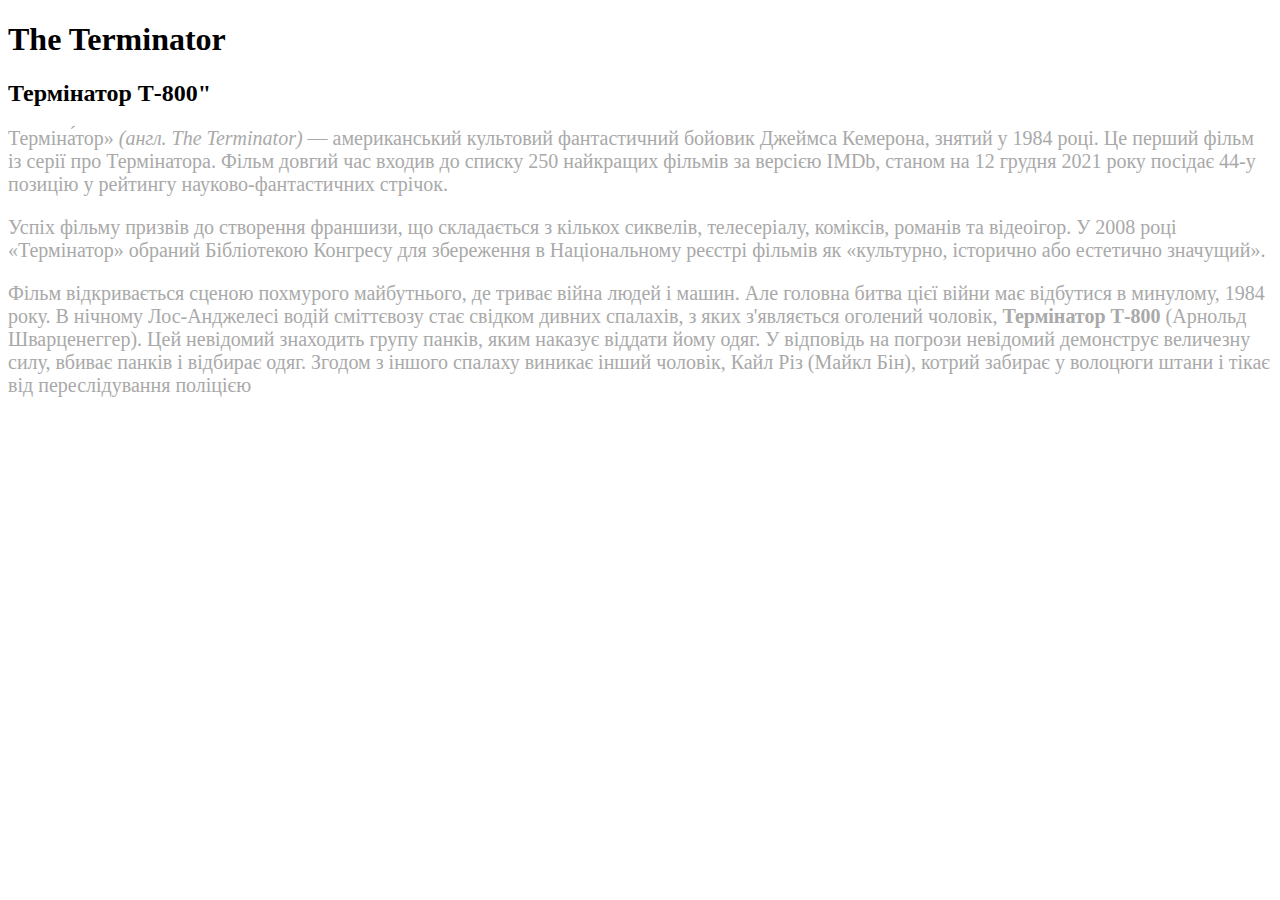
<file: homework/hw1/task1_1/index.html>
<!doctype html>
<html lang="en">
<head>
    <meta charset="UTF-8">
    <meta name="viewport"
          content="width=device-width, user-scalable=no, initial-scale=1.0, maximum-scale=1.0, minimum-scale=1.0">
    <meta http-equiv="X-UA-Compatible" content="ie=edge">
    <title>Terminator</title>
    <style>
        p{
            color: darkgray;
            font-size: 20px;
        }
    </style>
</head>
<body>
<h1>The Terminator</h1>
<h2>Термінатор Т-800"</h2>
<p>Терміна́тор» <em>(англ. The Terminator)</em> — американський культовий фантастичний бойовик Джеймса Кемерона, знятий у 1984 році. Це перший фільм із серії про
    Термінатора.
    Фільм довгий час входив до списку 250 найкращих фільмів за версією IMDb, станом на 12 грудня 2021 року посідає 44-у позицію у рейтингу науково-фантастичних
    стрічок.</p>
    <p>Успіх фільму призвів до створення франшизи, що складається з кількох сиквелів, телесеріалу, коміксів, романів та відеоігор. У 2008 році «Термінатор» обраний
        Бібліотекою Конгресу для збереження в Національному реєстрі фільмів як «культурно, історично або естетично значущий».</p>
    <p>Фільм відкривається сценою похмурого майбутнього, де триває війна людей і машин. Але головна битва цієї війни має відбутися в минулому, 1984 року. В нічному
        Лос-Анджелесі водій сміттєвозу стає свідком дивних спалахів, з яких з'являється оголений чоловік, <strong>Термінатор Т-800</strong> (Арнольд Шварценеггер). Цей
        невідомий знаходить
        групу панків, яким наказує віддати йому одяг. У відповідь на погрози невідомий демонструє величезну силу, вбиває панків і відбирає одяг. Згодом з іншого спалаху
        виникає інший чоловік, Кайл Різ (Майкл Бін), котрий забирає у волоцюги штани і тікає від переслідування поліцією</p>

</body>
</html>
</file>
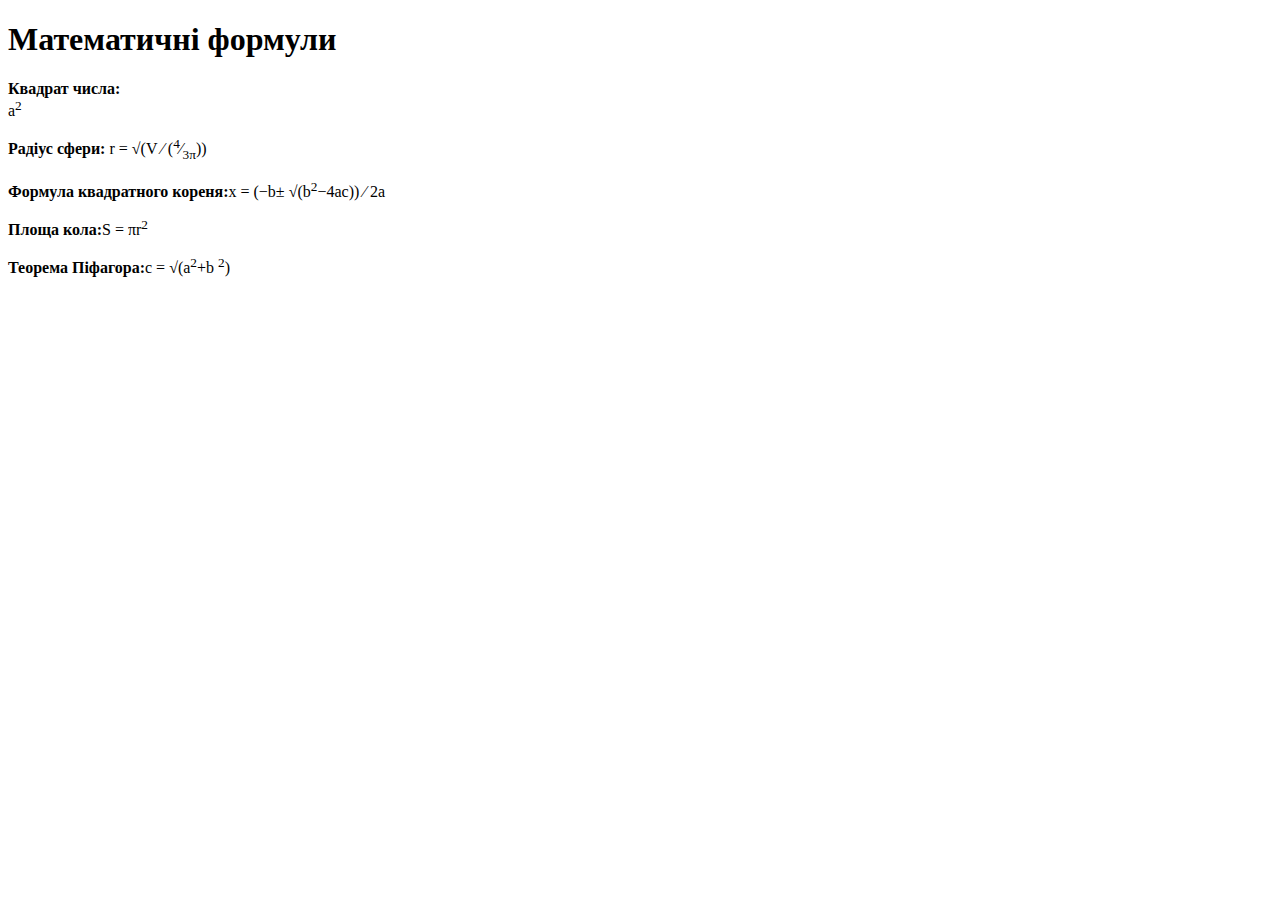
<file: homework/hw1/task1_2/index.html>
<!doctype html>
<html lang="en">
<head>
    <meta charset="UTF-8">
    <meta name="viewport"
          content="width=device-width, user-scalable=no, initial-scale=1.0, maximum-scale=1.0, minimum-scale=1.0">
    <meta http-equiv="X-UA-Compatible" content="ie=edge">
    <title>Математичні формули</title>
</head>
<body>
<h1>Математичні формули </h1>
<p><strong>Квадрат числа:</strong> <br>a<sup>2</sup></p>
<p><strong>Радіус сфери:</strong> r = &#8730;(V &#8260; (<sup>4</sup>&#8260<sub>3π</sub>))</p>
<p><strong>Формула квадратного кореня:</strong>x = (&#8722;b&#177; &#8730;(b<sup>2</sup>&#8722;4ac)) &#8260 2a</p>
<p><strong>Площа кола:</strong>S = &#960;r<sup>2</sup></p>
<p><strong>Теорема Піфагора:</strong>c =  &#8730;(a<sup>2</sup>+b <sup>2</sup>)</p>

</body>
</html>
</file>
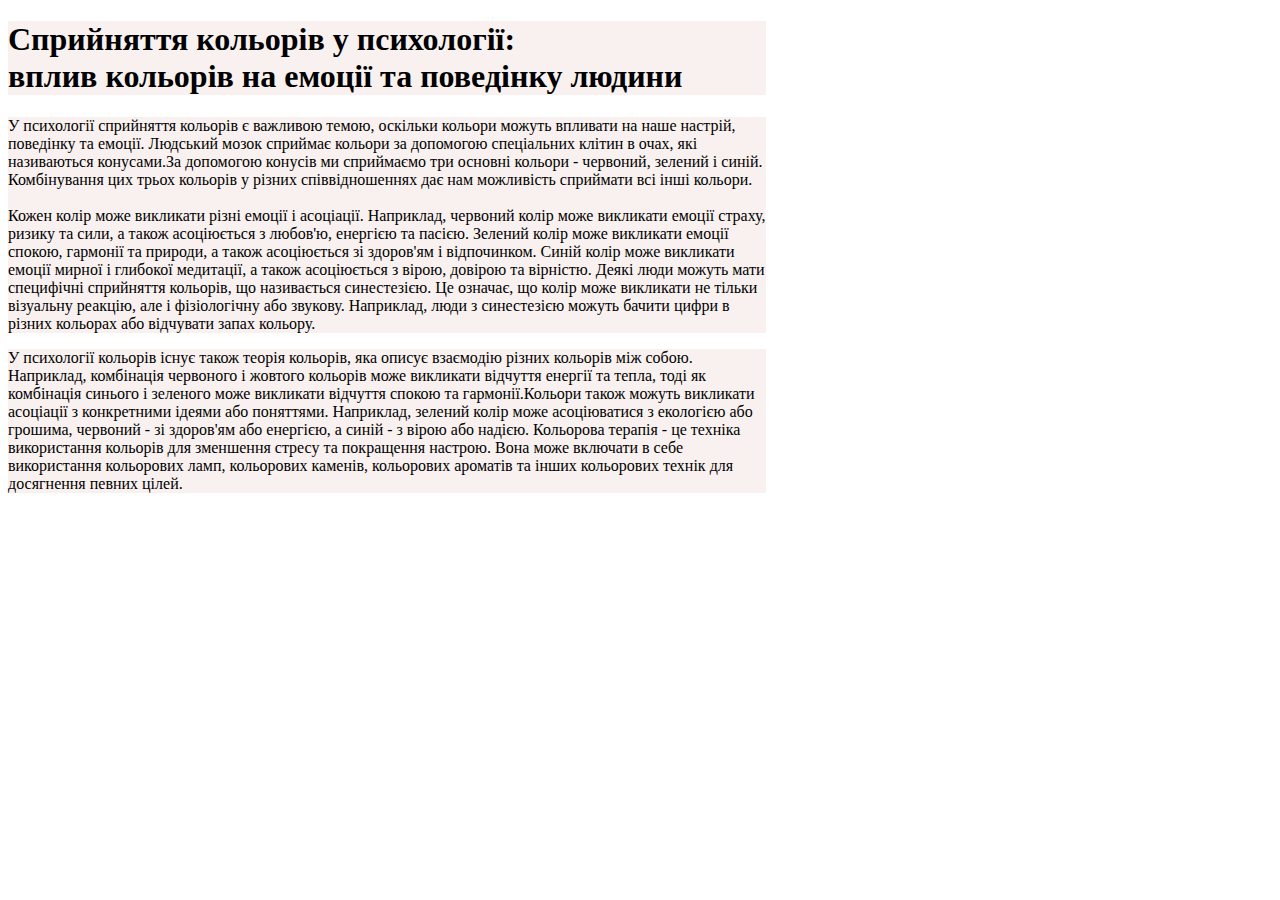
<file: homework/hw1/task1_3/index.html>
<!doctype html>
<html lang="en">
<head>
    <meta charset="UTF-8">
    <meta name="viewport"
          content="width=device-width, user-scalable=no, initial-scale=1.0, maximum-scale=1.0, minimum-scale=1.0">
    <meta http-equiv="X-UA-Compatible" content="ie=edge">
    <title>Сприйняття кольорів у психології</title>
    <link rel="stylesheet" href="index.css">
</head>
<body>
<h1>Сприйняття кольорів у психології: <br>вплив кольорів на емоції та поведінку людини</h1>
<p style="margin-bottom: 0">У психології сприйняття кольорів є важливою темою, оскільки кольори можуть впливати на наше настрій, поведінку та емоції. Людський мозок сприймає кольори за допомогою спеціальних клітин в очах, які називаються конусами.За допомогою конусів ми сприймаємо три основні кольори - червоний, зелений і синій. Комбінування цих трьох кольорів у різних співвідношеннях дає нам можливість сприймати всі інші кольори.

    <p style="margin-top: 0"><br>Кожен колір може викликати різні емоції і асоціації. Наприклад, червоний колір може викликати емоції страху, ризику та сили, а також асоціюється з любов'ю, енергією та пасією. Зелений колір може викликати емоції спокою, гармонії та природи, а також асоціюється зі здоров'ям і відпочинком. Синій колір може викликати емоції мирної і глибокої медитації, а також асоціюється з вірою, довірою та вірністю.
    Деякі люди можуть мати специфічні сприйняття кольорів, що називається синестезією. Це означає, що колір може викликати не тільки візуальну реакцію, але і фізіологічну або звукову. Наприклад, люди з синестезією можуть бачити цифри в різних кольорах або відчувати запах кольору. <p/>

<p>У психології кольорів існує також теорія кольорів, яка описує взаємодію різних кольорів між собою. Наприклад, комбінація червоного і жовтого кольорів може викликати відчуття енергії та тепла, тоді як комбінація синього і зеленого може викликати відчуття спокою та гармонії.Кольори також можуть викликати асоціації з конкретними ідеями або поняттями. Наприклад, зелений колір може асоціюватися з екологією або грошима, червоний - зі здоров'ям або енергією, а синій - з вірою або надією. Кольорова терапія - це техніка використання кольорів для зменшення стресу та покращення настрою. Вона може включати в себе використання кольорових ламп, кольорових каменів, кольорових ароматів та інших кольорових технік для досягнення певних цілей.</p>

</body>
</html>
</file>
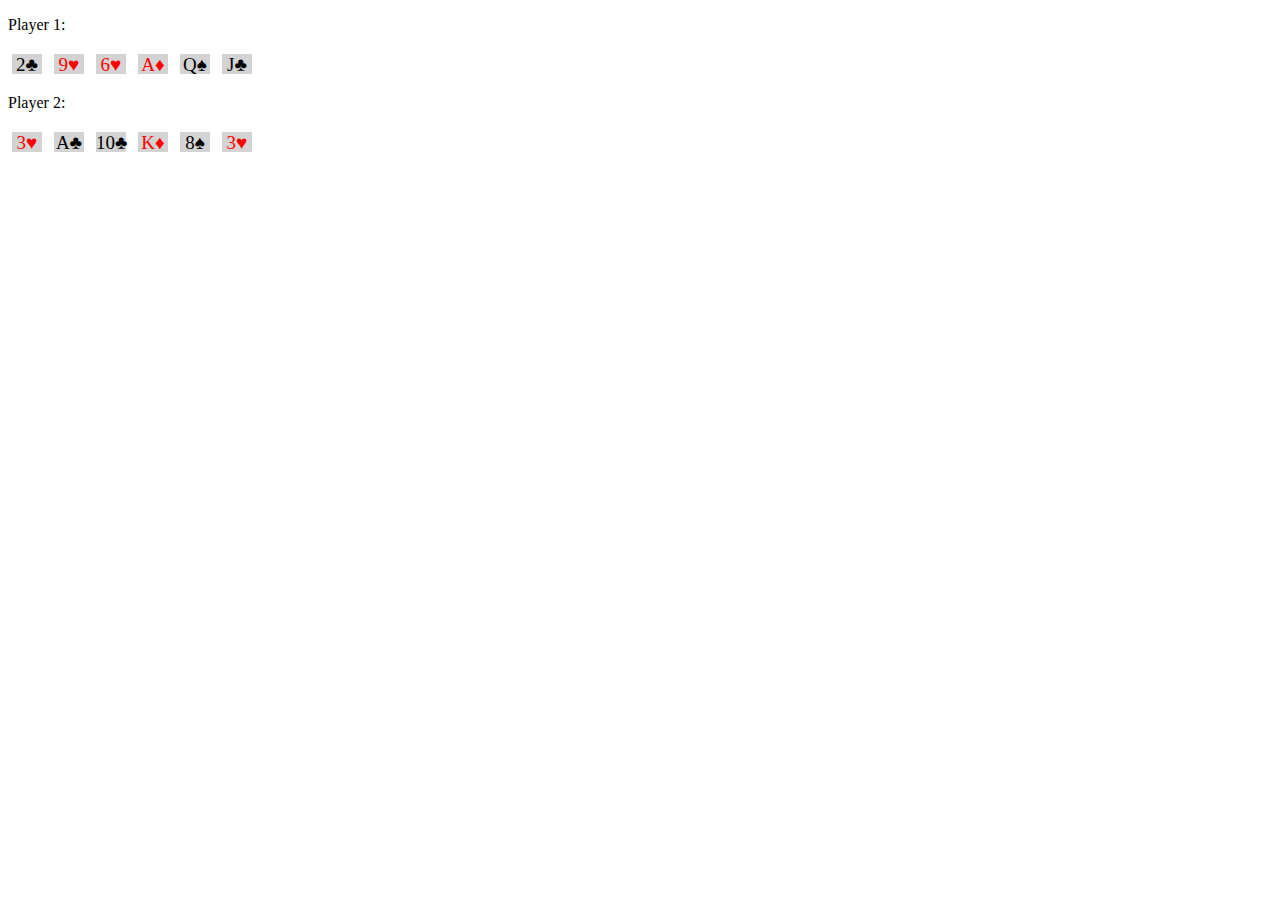
<file: homework/hw1/task1_4/index.html>
<!doctype html>
<html lang="en">
<head>
    <meta charset="UTF-8">
    <meta name="viewport"
          content="width=device-width, user-scalable=no, initial-scale=1.0, maximum-scale=1.0, minimum-scale=1.0">
    <meta http-equiv="X-UA-Compatible" content="ie=edge">
    <title>Game</title>
    <link rel="stylesheet" href="style.css">
</head>
<body>
<p>Player 1:</p>
<span class="card black">2&clubs;</span>
<span class="card red">9&hearts;</span>
<span class="card red">6&hearts;</span>
<span class="card red">A&diams;</span>
<span class="card black">Q&#9824;</span>
<span class="card black">J&#9827;</span>
<p>Player 2:</p>
<span class="card red">3&hearts;</span>
<span class="card black">A&#9827;</span>
<span class="card black">10&#9827;</span>
<span class="card red">K&diams;</span>
<span class="card black">8&#9824;</span>
<span class="card red">3&hearts;</span>
</body>
</html>
</file>
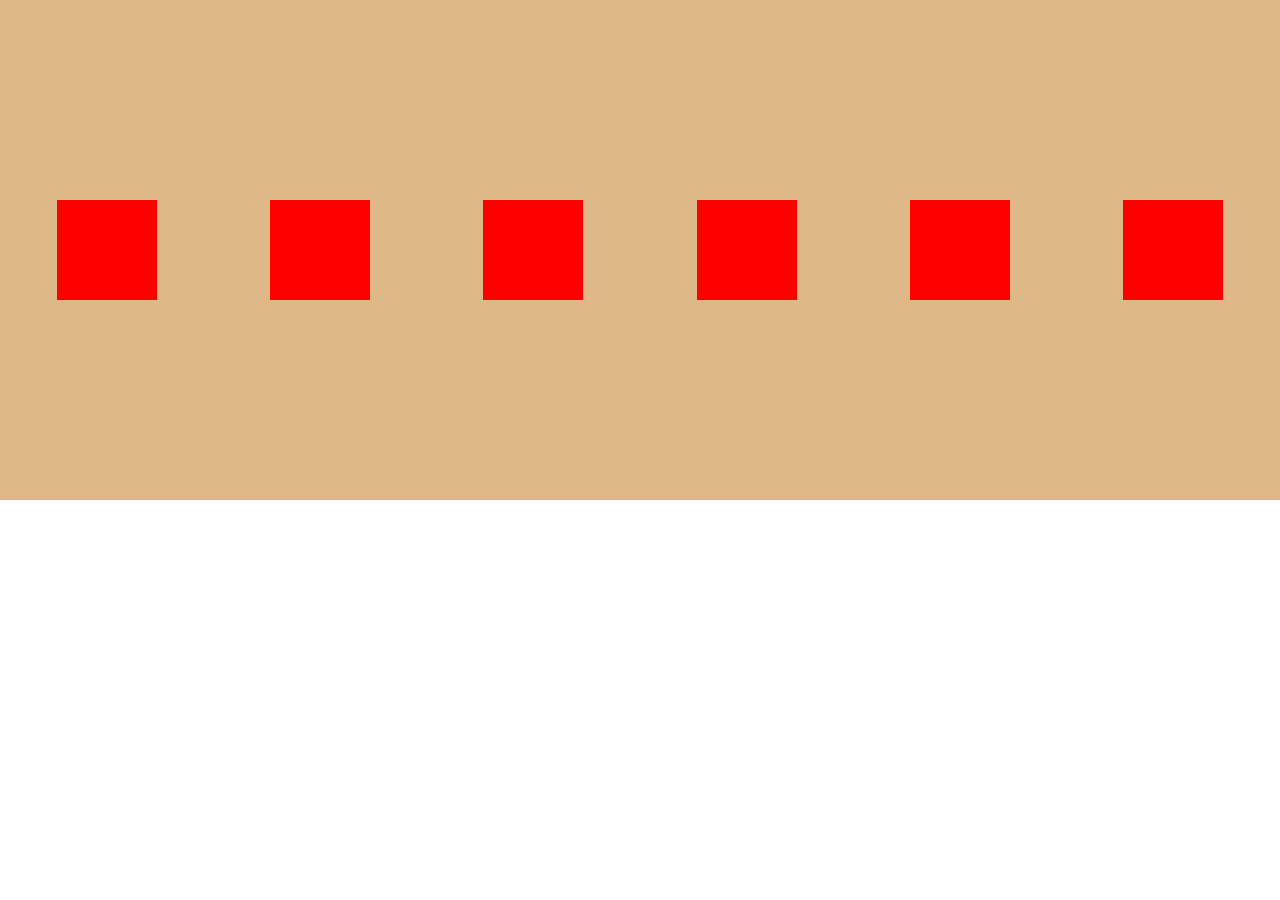
<file: homework/hw2/task2_2/index.html>
<!doctype html>
<html lang="en">
<head>
    <meta charset="UTF-8">
    <meta name="viewport"
          content="width=device-width, user-scalable=no, initial-scale=1.0, maximum-scale=1.0, minimum-scale=1.0">
    <meta http-equiv="X-UA-Compatible" content="ie=edge">
    <title>Document</title>
    <style>
        *{
            margin: 0;
        }
        .flex{
            height: 500px;
            display: flex;
            background-color:burlywood;
            align-items: center;
            justify-content: space-around;
        }
        .circle{
            width:100px;
            height:100px;
            background-color: red;
            transition: 1s;
        }
        .circle:hover{
            background-color: gray;
            border-radius: 50%;
            transition: 2s;
        }

    </style>
</head>
<body>
<div class="flex">
    <div class="circle"></div>
    <div class="circle"></div>
    <div class="circle"></div>
    <div class="circle"></div>
    <div class="circle"></div>
    <div class="circle"></div>
</div>

</body>
</html>
</file>
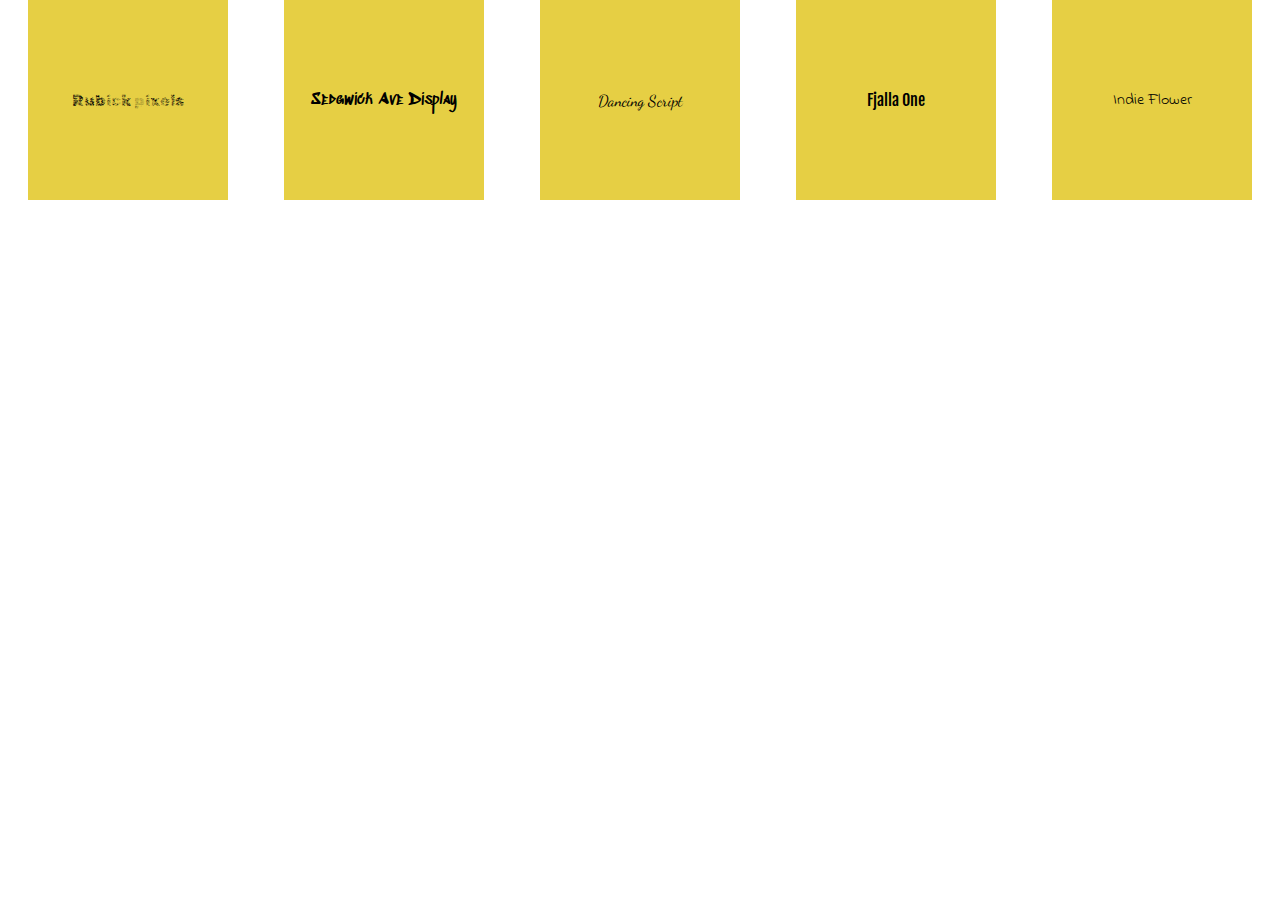
<file: homework/hw2/task2_4/index.html>
<!doctype html>
<html lang="en">
<head>
    <meta charset="UTF-8">
    <meta name="viewport"
          content="width=device-width, user-scalable=no, initial-scale=1.0, maximum-scale=1.0, minimum-scale=1.0">
    <meta http-equiv="X-UA-Compatible" content="ie=edge">
    <title>Document</title>
    <link rel="stylesheet" href="style.css">
</head>
<body>
<div class="flex">
    <div class="box"><p class="rubik-pixels-regular">Rubick pixels</p></div>
    <div class="box"><p class="sedgwick-ave-display-regular ">Sedgwick Ave Display</p></div>
    <div class="box"><p class="dancing-script-400">Dancing Script</p></div>
    <div class="box"><p class="fjalla-one-regular">Fjalla One</p></div>
    <div class="box"><p class="indie-flower-regular">Indie Flower</p></div>
</div>
</body>
</html>
</file>
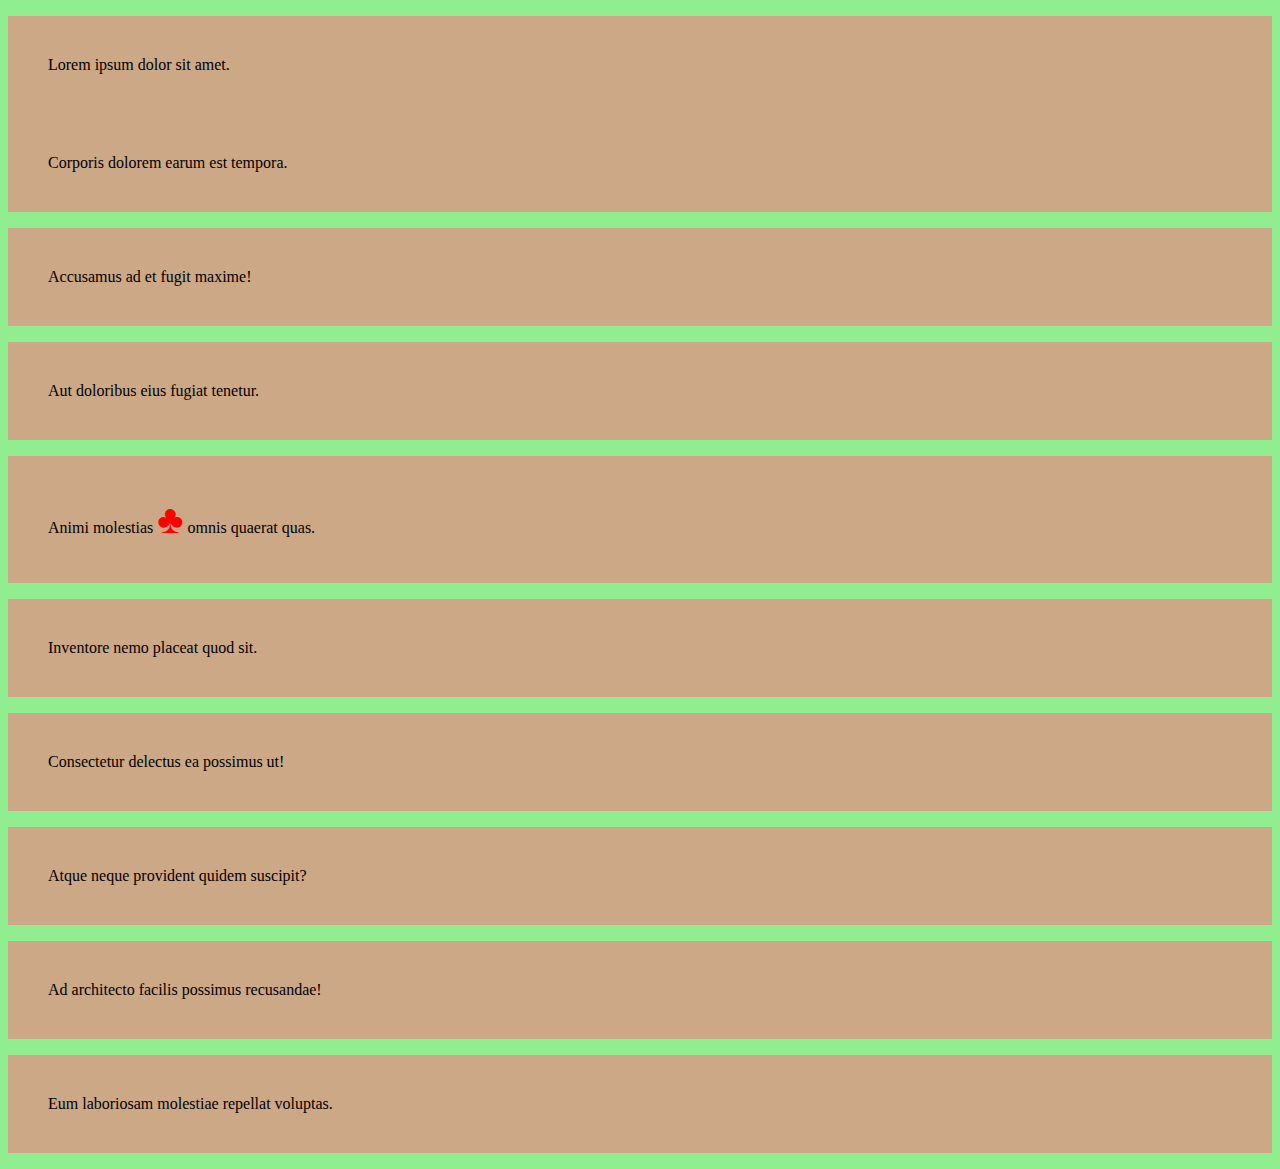
<file: classwork/lesson 1/lesson1.2html.html>
<!doctype html>
<html lang="en">
<head>
    <meta charset="UTF-8">
    <meta name="viewport"
          content="width=device-width, user-scalable=no, initial-scale=1.0, maximum-scale=1.0, minimum-scale=1.0">
    <meta http-equiv="X-UA-Compatible" content="ie=edge">
    <title>Document</title>
    <style>
        *{
            /*margin: 0;*/
        }
        body{
            background: lightgreen;
        }
        p{
            background-color: rgba(240, 128, 128, 0.64);
            padding: 40px;
            /*opacity: 0.7;*/



        }
        span{
            color: red;
            font-size: 40px;
        }


    </style>
</head>
<body>
<p style="margin-bottom: 0">Lorem ipsum dolor sit amet.</p>
<p style="margin-top: 0">Corporis dolorem earum est tempora.</p>
<p>Accusamus ad et fugit maxime!</p>
<p>Aut doloribus eius fugiat tenetur.</p>
<p>Animi molestias <span>&#9827</span> omnis quaerat quas.</p>
<p>Inventore nemo placeat quod sit.</p>
<p>Consectetur delectus ea possimus ut!</p>
<p>Atque neque provident quidem suscipit?</p>
<p>Ad architecto facilis possimus recusandae!</p>
<p>Eum laboriosam molestiae repellat voluptas.</p>



</body>
</html>
</file>
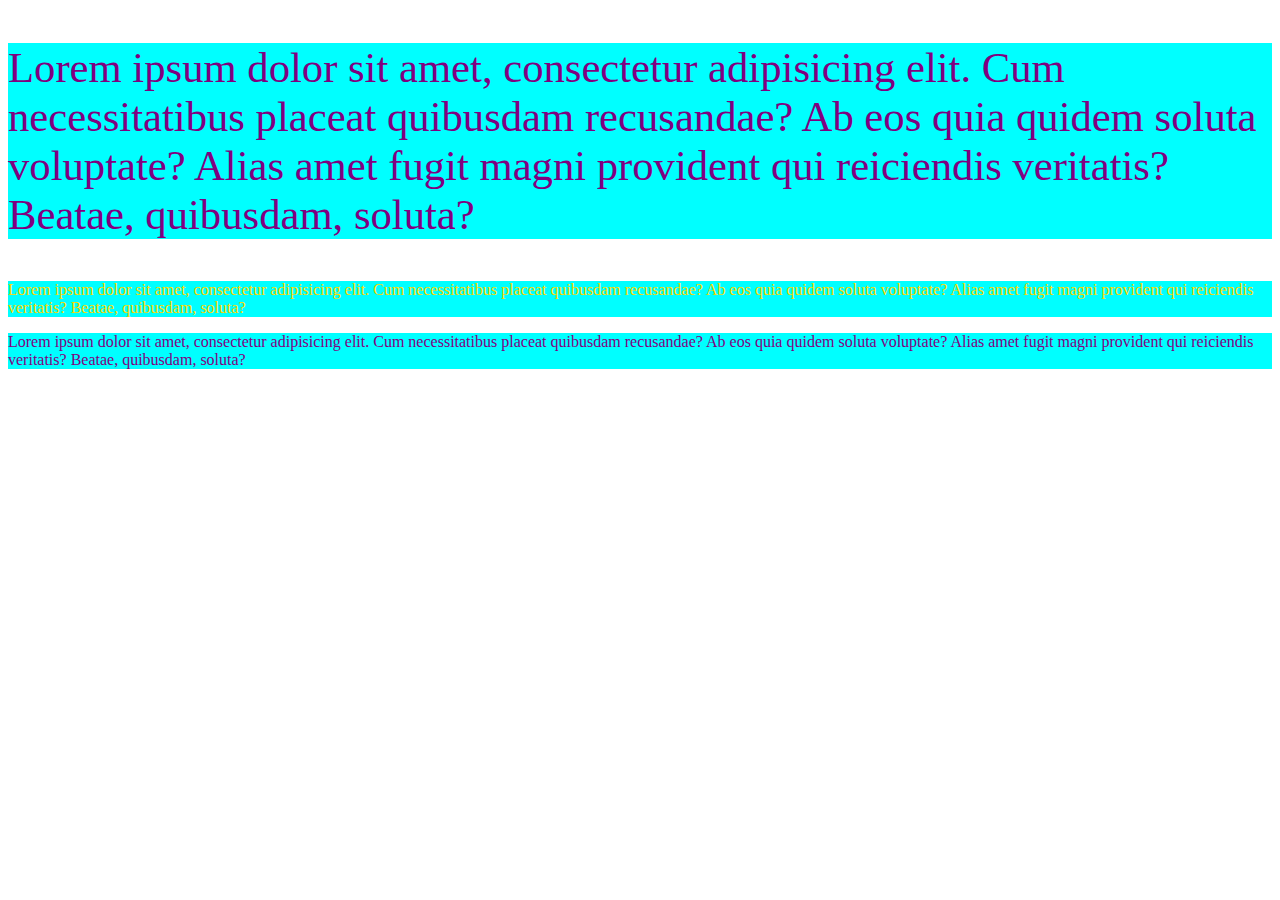
<file: classwork/lesson 2/lesson2.1.html>
<!doctype html>
<html lang="en">
<head>
    <meta charset="UTF-8">
    <meta name="viewport"
          content="width=device-width, user-scalable=no, initial-scale=1.0, maximum-scale=1.0, minimum-scale=1.0">
    <meta http-equiv="X-UA-Compatible" content="ie=edge">
    <title>Document</title>
    <style>
        p{
            color: blue;
            background-color: aqua;
        }
        .lorem{
            color: purple;
        }
        #gold{
            color: gold;
        }
        .size32{
            font-size: 32pt;
        }

    </style>
</head>
<body>
    <p class="lorem size32">Lorem ipsum dolor sit amet, consectetur adipisicing elit. Cum necessitatibus placeat quibusdam recusandae? Ab eos quia quidem soluta voluptate? Alias amet fugit magni provident qui reiciendis veritatis? Beatae, quibusdam, soluta?</p>
    <p class="lorem" id="gold">Lorem ipsum dolor sit amet, consectetur adipisicing elit. Cum necessitatibus placeat quibusdam recusandae? Ab eos quia quidem soluta voluptate? Alias amet fugit magni provident qui reiciendis veritatis? Beatae, quibusdam, soluta?</p>
    <p class="lorem">Lorem ipsum dolor sit amet, consectetur adipisicing elit. Cum necessitatibus placeat quibusdam recusandae? Ab eos quia quidem soluta voluptate? Alias amet fugit magni provident qui reiciendis veritatis? Beatae, quibusdam, soluta?</p>
</body>
</html>
</file>
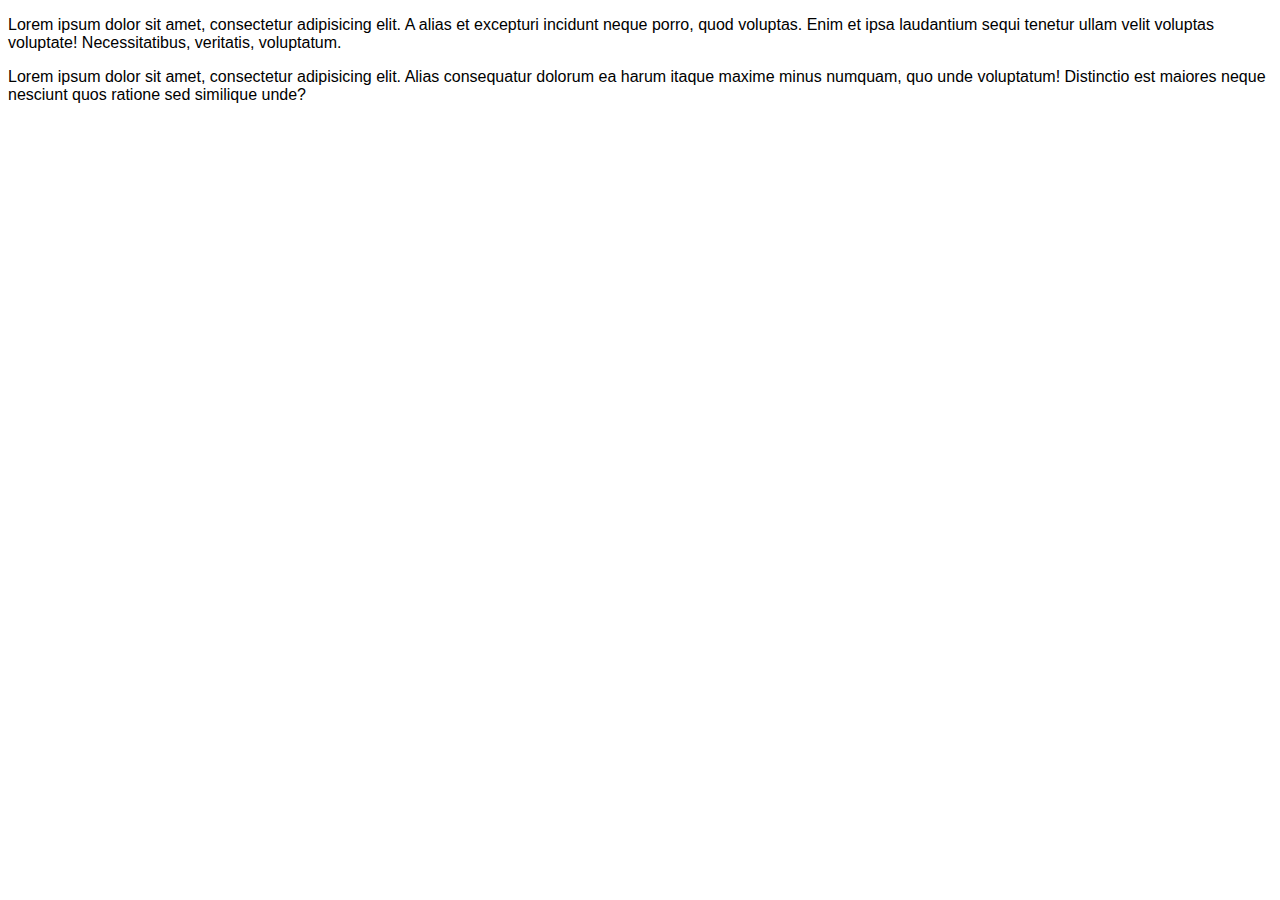
<file: classwork/lesson 2/lesson2.2.html>
<!doctype html>
<html lang="en">
<head>
    <meta charset="UTF-8">
    <meta name="viewport"
          content="width=device-width, user-scalable=no, initial-scale=1.0, maximum-scale=1.0, minimum-scale=1.0">
    <meta http-equiv="X-UA-Compatible" content="ie=edge">
    <title>Document</title>
    <link rel="stylesheet" href="style.css">

</head>
<body>
<p class="bbh-bartle-regular-text">Lorem ipsum dolor sit amet, consectetur adipisicing elit. A alias et excepturi incidunt neque porro, quod voluptas. Enim et ipsa laudantium sequi tenetur ullam velit voluptas voluptate! Necessitatibus, veritatis, voluptatum.</p>
<p class="roboto-400">Lorem ipsum dolor sit amet, consectetur adipisicing elit. Alias consequatur dolorum ea harum itaque maxime minus numquam, quo unde voluptatum! Distinctio est maiores neque nesciunt quos ratione sed similique unde?</p>
</body>
</html>
</file>
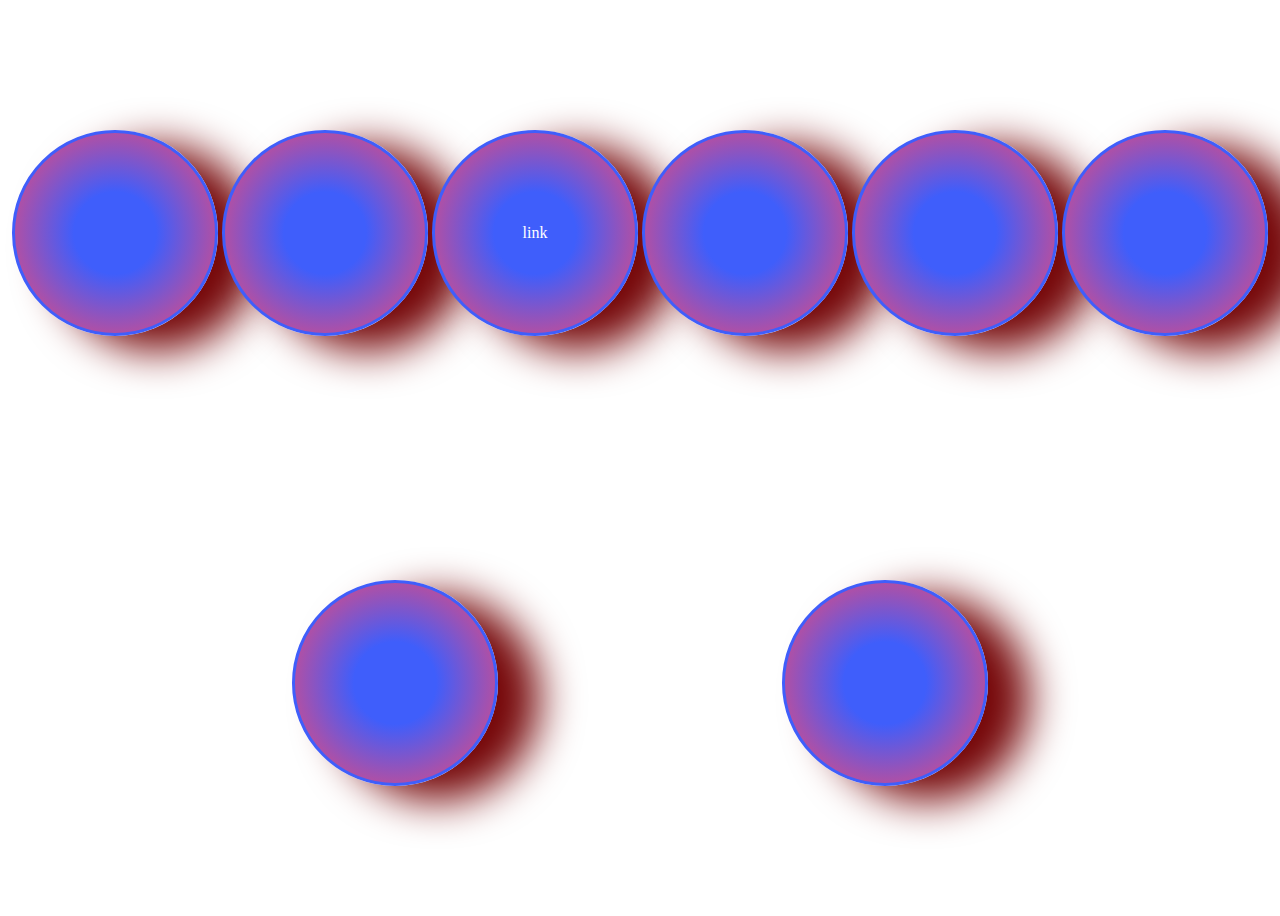
<file: classwork/lesson 2/lesson2.4..html>
<!doctype html>
<html lang="en">
<head>
    <meta charset="UTF-8">
    <meta name="viewport"
          content="width=device-width, user-scalable=no, initial-scale=1.0, maximum-scale=1.0, minimum-scale=1.0">
    <meta http-equiv="X-UA-Compatible" content="ie=edge">
    <title>Document</title>
    <style>
        .wrapper{
            height: 100vh;
            display:flex;
            justify-content:space-evenly;
            align-items: center;
            flex-wrap: wrap;

        }
        .item{
            width: 200px;
            height: 200px;
            background: #3F5EFB;
            background: radial-gradient(circle,rgba(63, 94, 251, 1) 29%, rgba(252, 70, 107, 1) 100%);
            box-shadow: 42px 15px 42px 0px rgba(118, 7, 9, 1);
            border-radius: 50%;
            border: 3px solid #3F5EFB;
            transition: 1s;
            display:flex;
            justify-content:space-evenly;
            align-items: center;


        }
        .item a{
            text-decoration: none;
            color: white;
        }
        .item:hover{
            border-radius: 0;
            border: 3px solid rgba(252, 70, 107);
            transition: 3s;
            transform: scale(1.1);

        }
        .item:hover a{
            color: orange;

        }
    </style>
</head>
<body>
<div class="wrapper">
    <div class="item"></div>
    <div class="item"></div>
    <div class="item">
        <a href="#">link</a>
    </div>
    <div class="item"></div>
    <div class="item"></div>
    <div class="item"></div>
    <div class="item"></div>
    <div class="item"></div>


</div>
</body>
</html>
</file>
<file: homework/hw1/task1_3/index.css>
body{
    background-image: url(" https://images.unsplash.com/photo-1502691876148-a84978e59af8?ixlib=rb-4.0.3&ixid=MnwxMjA3fDB8MHxwaG90by1wYWdlfHx8fGVufDB8fHx8&auto=format&fit=crop&w=2070&q=80");
    background-size: cover;
    background-attachment: fixed;
    background-position: center;
}
p{
    background-color: rgba(247, 240, 237, 0.9) ;
    width: 60%;

}
h1{
    background-color: rgba(247, 240, 237, 0.9);
    width: 60%;
}
</file>
<file: homework/hw1/task1_4/style.css>
.card{
    display: inline-block;
    width: 30px;
    height: 20px;
    font-size: 19px;
    margin: 4px;
    background-color: lightgray;
    text-align: center;
}
.red{
    color:red;
}
.black{
    color: black;
}
</file>
<file: homework/hw2/task2_4/style.css>
@import url('https://fonts.googleapis.com/css2?family=Dancing+Script&family=Fjalla+One&family=Indie+Flower&family=Rubik+Pixels&family=Sedgwick+Ave+Display&display=swap');
*{
    margin: 0;
}
.flex{
    display: flex;
    justify-content: space-around;
    align-items: center;
}
.box{
    display: flex;
    background-color: #e6cf44;
    width: 200px;
    height: 200px;
    justify-content: center;
    align-items: center;

}
.rubik-pixels-regular {
    font-family: "Rubik Pixels", system-ui;
    font-weight: 400;
    font-style: normal;
}
.sedgwick-ave-display-regular {
    font-family: "Sedgwick Ave Display", cursive;
    font-weight: 400;
    font-style: normal;
}
.dancing-script-400 {
                     font-family: "Dancing Script", cursive;
                     font-optical-sizing: auto;
                     font-weight: 400;
                     font-style: normal;
                 }
.fjalla-one-regular {
    font-family: "Fjalla One", sans-serif;
    font-weight: 400;
    font-style: normal;
}
.indie-flower-regular {
    font-family: "Indie Flower", cursive;
    font-weight: 400;
    font-style: normal;
}
</file>
<file: classwork/lesson 2/style.css>
@import url('https://fonts.googleapis.com/css2?family=BBH+Bartle&family=Roboto+Condensed:ital,wght@0,100..900;1,100..900&display=swap');
p{
    font-family: Avenir, Helvetica, Arial, sans-serif;
}
.bbh-bartle-regular-text {
    font-family: "BBH Bartle", sans-serif;
    font-weight: 400;

}

.roboto-400 {
    font-family: "Roboto", sans-serif;
}
</file>
